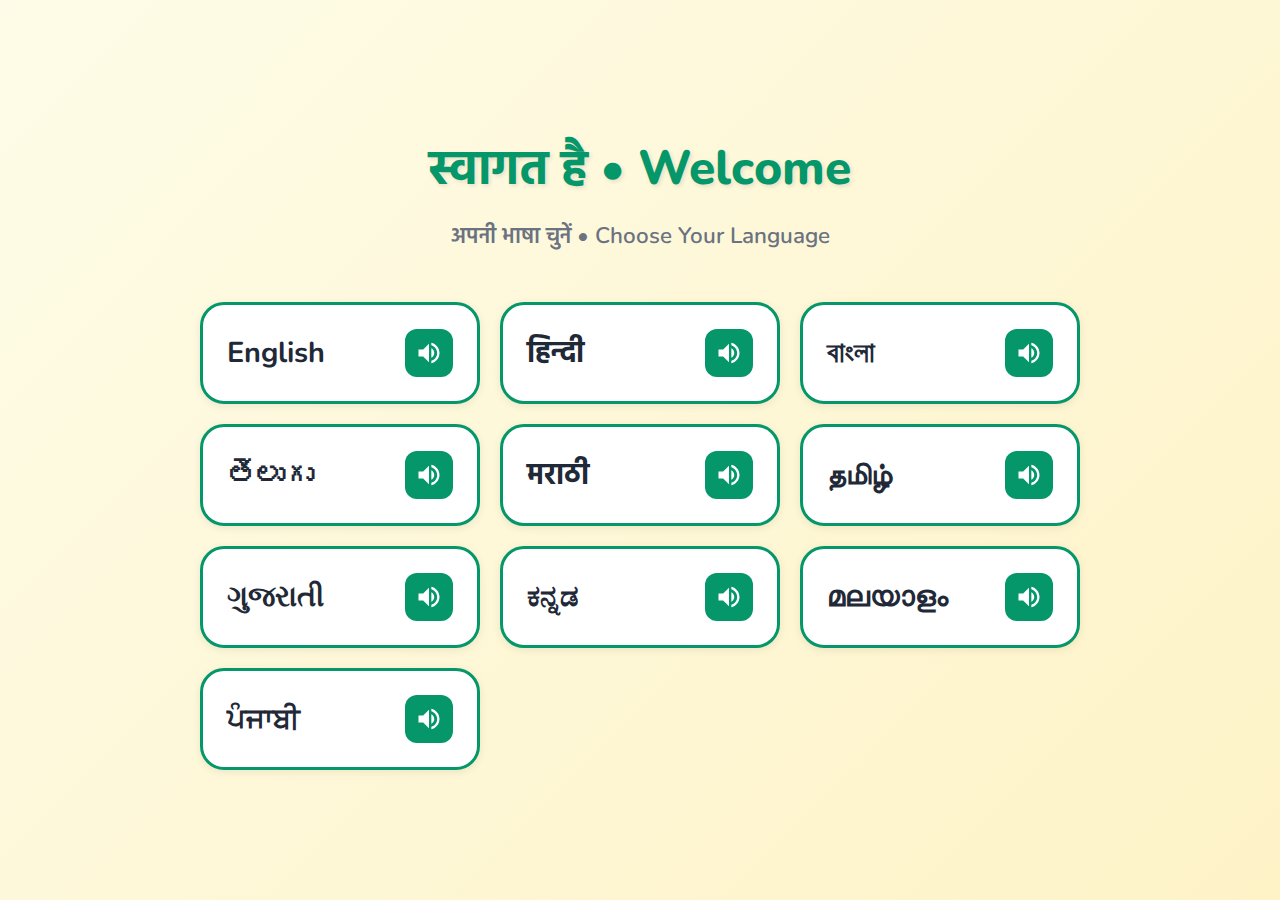
<file: index.html>
<!DOCTYPE html>
<html lang="en">
<head>
    <meta charset="UTF-8">
    <meta name="viewport" content="width=device-width, initial-scale=1.0">
    <title>Smart Government Assistant - सरकारी सहायक</title>
    <link rel="stylesheet" href="style.css">
    <link rel="preconnect" href="https://fonts.googleapis.com">
    <link rel="preconnect" href="https://fonts.gstatic.com" crossorigin>
    <link href="https://fonts.googleapis.com/css2?family=Nunito:wght@400;600;700;800&family=Hind:wght@400;600;700&display=swap" rel="stylesheet">
</head>
<body>
    <!-- Language Selection Screen -->
    <div style="min-height: 100vh; display: flex; align-items: center; justify-content: center; padding: 40px 20px;">
        <div class="container">
            <div class="welcome-header">
                <h1 class="main-title">स्वागत है • Welcome</h1>
                <p class="subtitle">अपनी भाषा चुनें • Choose Your Language</p>
            </div>
            <div class="language-grid" id="languageGrid">
                <!-- Language buttons will be generated here -->
            </div>
        </div>
    </div>

    <script src="data.js"></script>
    <script src="main.js"></script>
</body>
</html>
</file>
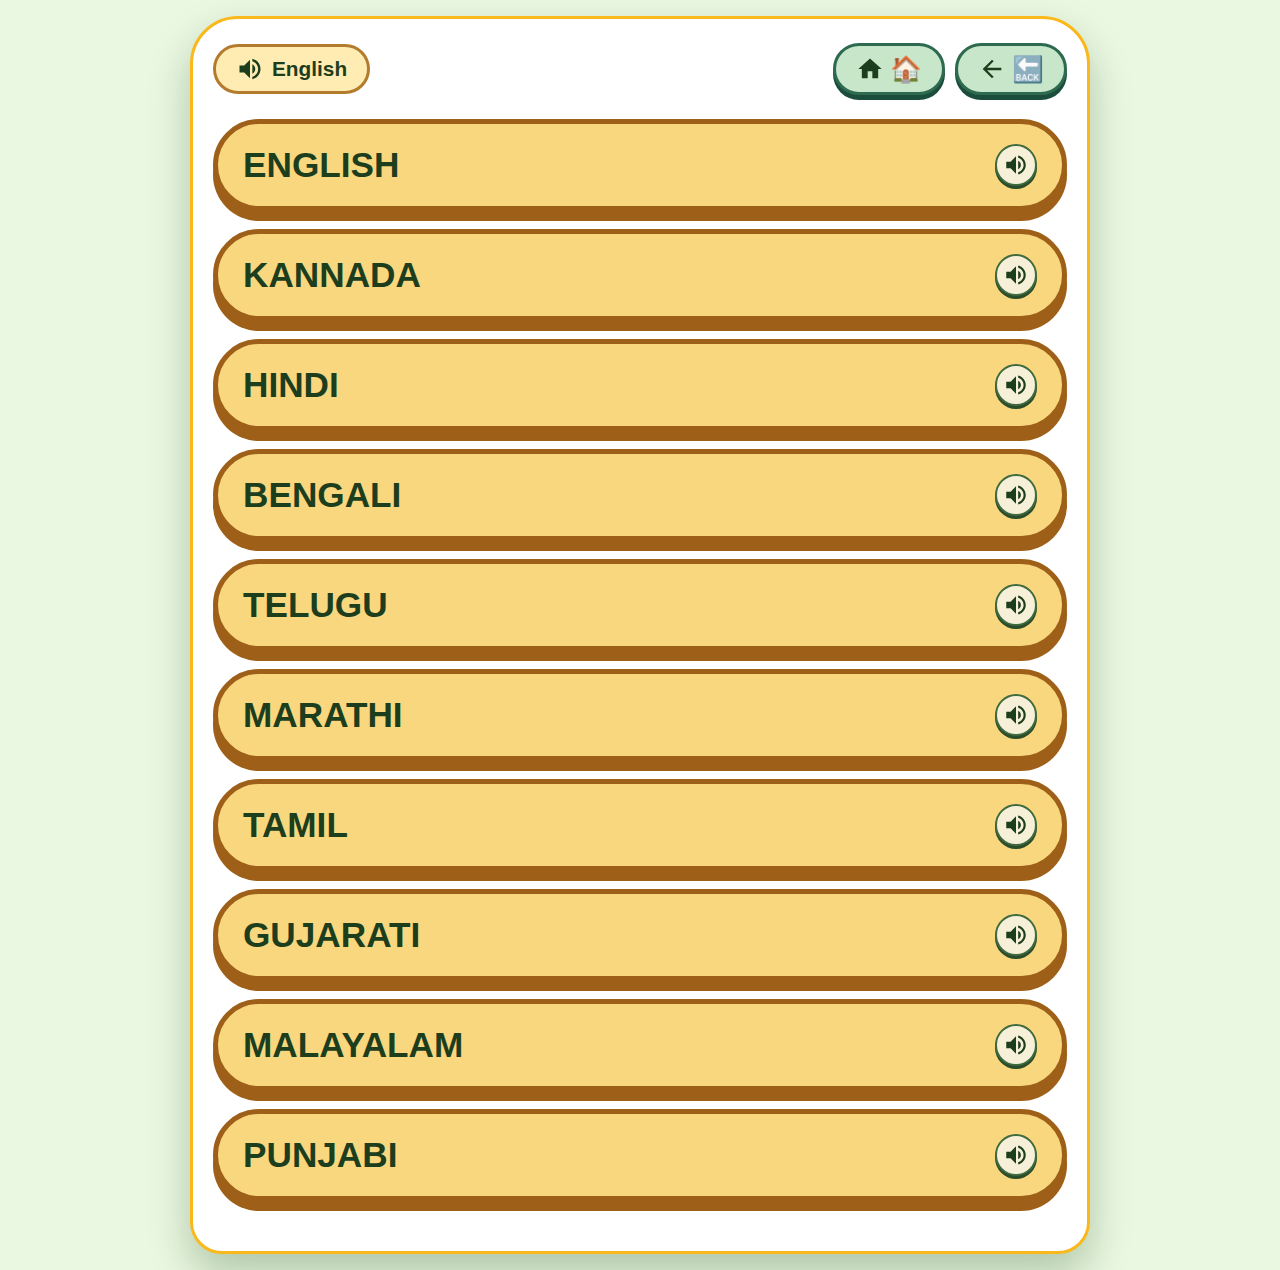
<file: Multilingual_D/index.html>
<!DOCTYPE html>
<html lang="en">
<head>
  <meta charset="UTF-8">
  <meta name="viewport" content="width=device-width, initial-scale=1.0, maximum-scale=2.0, user-scalable=yes">
  <title>🇮🇳 Multilingual Smart Government Assistant</title>

  <link rel="stylesheet" href="style.css">

</head>



<body>
<div class="app-container" id="appContainer">
  <div class="top-bar">
    <div class="lang-indicator" id="currentLangLabel">
      <img src="data:image/svg+xml,%3Csvg xmlns='http://www.w3.org/2000/svg' viewBox='0 0 24 24' fill='%231d3e1d'%3E%3Cpath d='M12 2C6.48 2 2 6.48 2 12s4.48 10 10 10 10-4.48 10-10S17.52 2 12 2zm-1 17.93c-3.95-.49-7-3.85-7-7.93 0-.62.08-1.21.21-1.79L9 15v1c0 1.1.9 2 2 2v1.93zm6.9-2.54c-.26-.81-1-1.39-1.9-1.39h-1v-3c0-.55-.45-1-1-1H8v-2h2c.55 0 1-.45 1-1V7h2c1.1 0 2-.9 2-2v-.41c2.93 1.19 5 4.06 5 7.41 0 2.08-.8 3.97-2.1 5.39z'/%3E%3C/svg%3E" class="icon-img" alt="lang"> English
    </div>
    <div class="nav-buttons">
      <button class="nav-btn" id="homeBtn"><img src="data:image/svg+xml,%3Csvg xmlns='http://www.w3.org/2000/svg' viewBox='0 0 24 24' fill='%231d3e1d'%3E%3Cpath d='M10 20v-6h4v6h5v-8h3L12 3 2 12h3v8z'/%3E%3C/svg%3E" class="icon-img" alt="home">🏠</button>
      <button class="nav-btn" id="backBtn"><img src="data:image/svg+xml,%3Csvg xmlns='http://www.w3.org/2000/svg' viewBox='0 0 24 24' fill='%231d3e1d'%3E%3Cpath d='M20 11H7.83l5.59-5.59L12 4l-8 8 8 8 1.41-1.41L7.83 13H20v-2z'/%3E%3C/svg%3E" class="icon-img" alt="back">🔙</button>
    </div>
  </div>
  <div id="pageContent"></div>
</div>



<script src="data.js"></script>
<script src="script.js"></script>



</body>
</html>
</file>
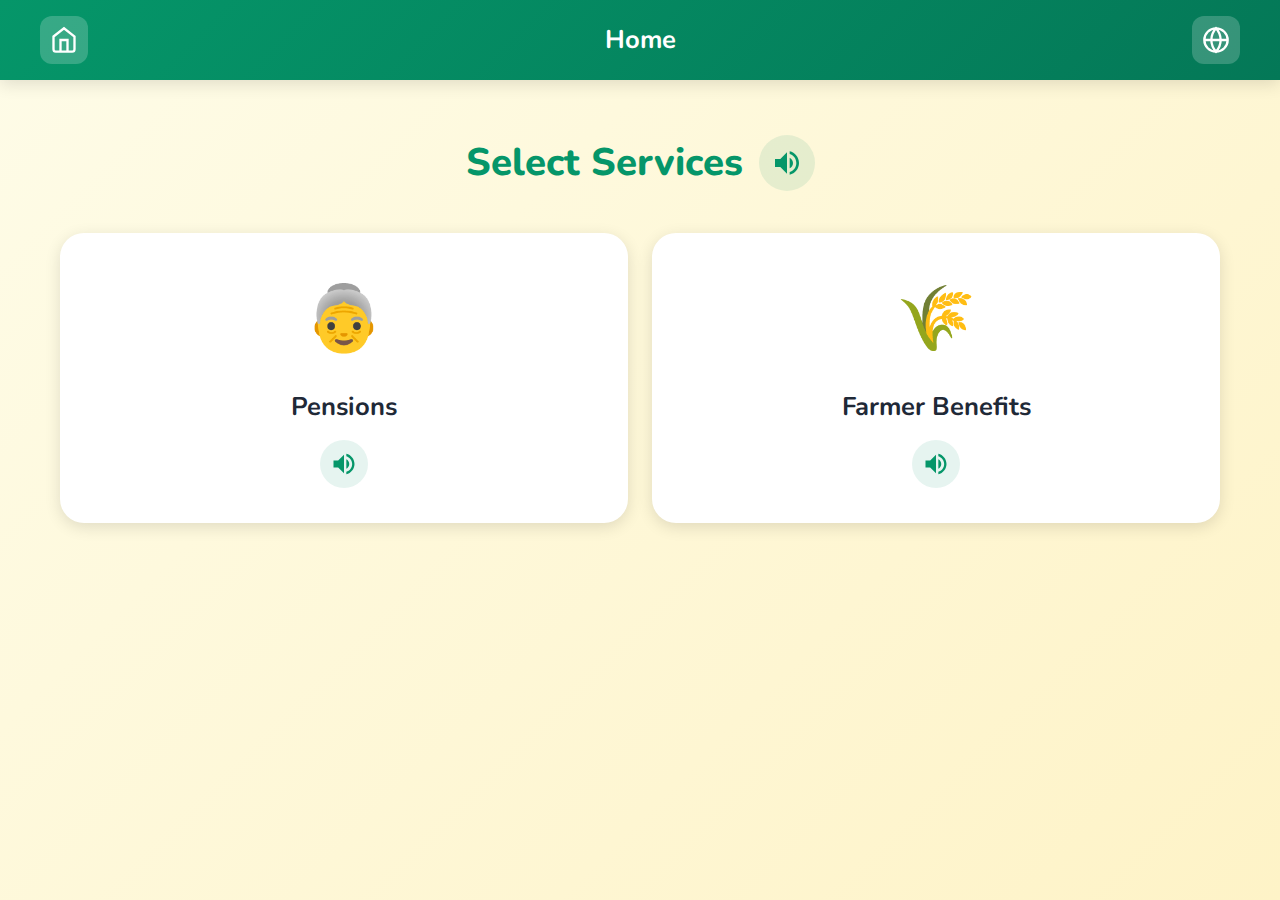
<file: detail.html>
<!DOCTYPE html>
<html lang="en">
<head>
    <meta charset="UTF-8">
    <meta name="viewport" content="width=device-width, initial-scale=1.0">
    <title>Scheme Details - Smart Government Assistant</title>
    <link rel="stylesheet" href="style.css">
    <link rel="preconnect" href="https://fonts.googleapis.com">
    <link rel="preconnect" href="https://fonts.gstatic.com" crossorigin>
    <link href="https://fonts.googleapis.com/css2?family=Nunito:wght@400;600;700;800&family=Hind:wght@400;600;700&display=swap" rel="stylesheet">
</head>
<body>
    <header class="app-header">
        <div class="header-content">
            <button class="icon-btn back-btn" id="backBtn" aria-label="Back">
                <img src="data:image/svg+xml,%3Csvg xmlns='http://www.w3.org/2000/svg' viewBox='0 0 24 24' fill='none' stroke='white' stroke-width='2'%3E%3Cpath d='M19 12H5M12 19l-7-7 7-7'/%3E%3C/svg%3E" alt="Back">
            </button>
            <h1 class="header-title" id="schemeTitle">Scheme</h1>
            <button class="icon-btn home-btn" id="homeBtn" aria-label="Home">
                <img src="data:image/svg+xml,%3Csvg xmlns='http://www.w3.org/2000/svg' viewBox='0 0 24 24' fill='none' stroke='white' stroke-width='2'%3E%3Cpath d='M3 9l9-7 9 7v11a2 2 0 0 1-2 2H5a2 2 0 0 1-2-2z'/%3E%3Cpolyline points='9 22 9 12 15 12 15 22'/%3E%3C/svg%3E" alt="Home">
            </button>
        </div>
    </header>

    <div class="container">
        <div class="scheme-detail-card">
            <div class="scheme-header">
                <h2 id="detailSchemeName">Scheme Name</h2>
                <button class="speaker-btn" id="schemeNameSpeaker">
                    <img src="data:image/svg+xml,%3Csvg xmlns='http://www.w3.org/2000/svg' viewBox='0 0 24 24' fill='%23059669'%3E%3Cpath d='M3 9v6h4l5 5V4L7 9H3zm13.5 3c0-1.77-1.02-3.29-2.5-4.03v8.05c1.48-.73 2.5-2.25 2.5-4.02zM14 3.23v2.06c2.89.86 5 3.54 5 6.71s-2.11 5.85-5 6.71v2.06c4.01-.91 7-4.49 7-8.77s-2.99-7.86-7-8.77z'/%3E%3C/svg%3E" alt="Speak">
                </button>
            </div>
            
            <div class="steps-section">
                <div class="section-header">
                    <h3 id="stepsTitle">आवेदन के चरण</h3>
                    <button class="speaker-btn" id="stepsTitleSpeaker">
                        <img src="data:image/svg+xml,%3Csvg xmlns='http://www.w3.org/2000/svg' viewBox='0 0 24 24' fill='%23059669'%3E%3Cpath d='M3 9v6h4l5 5V4L7 9H3zm13.5 3c0-1.77-1.02-3.29-2.5-4.03v8.05c1.48-.73 2.5-2.25 2.5-4.02zM14 3.23v2.06c2.89.86 5 3.54 5 6.71s-2.11 5.85-5 6.71v2.06c4.01-.91 7-4.49 7-8.77s-2.99-7.86-7-8.77z'/%3E%3C/svg%3E" alt="Speak">
                    </button>
                </div>
                <ol id="stepsList" class="steps-list">
                    <!-- Steps will be generated here -->
                </ol>
            </div>

            <button class="apply-btn" id="applyNowBtn">
                <span id="applyBtnText">अभी आवेदन करें</span>
                <img src="data:image/svg+xml,%3Csvg xmlns='http://www.w3.org/2000/svg' viewBox='0 0 24 24' fill='none' stroke='white' stroke-width='2.5'%3E%3Cpath d='M5 12h14M12 5l7 7-7 7'/%3E%3C/svg%3E" alt="Apply">
            </button>
        </div>
    </div>

    <script src="data.js"></script>
    <script src="detail.js"></script>
</body>
</html>
</file>
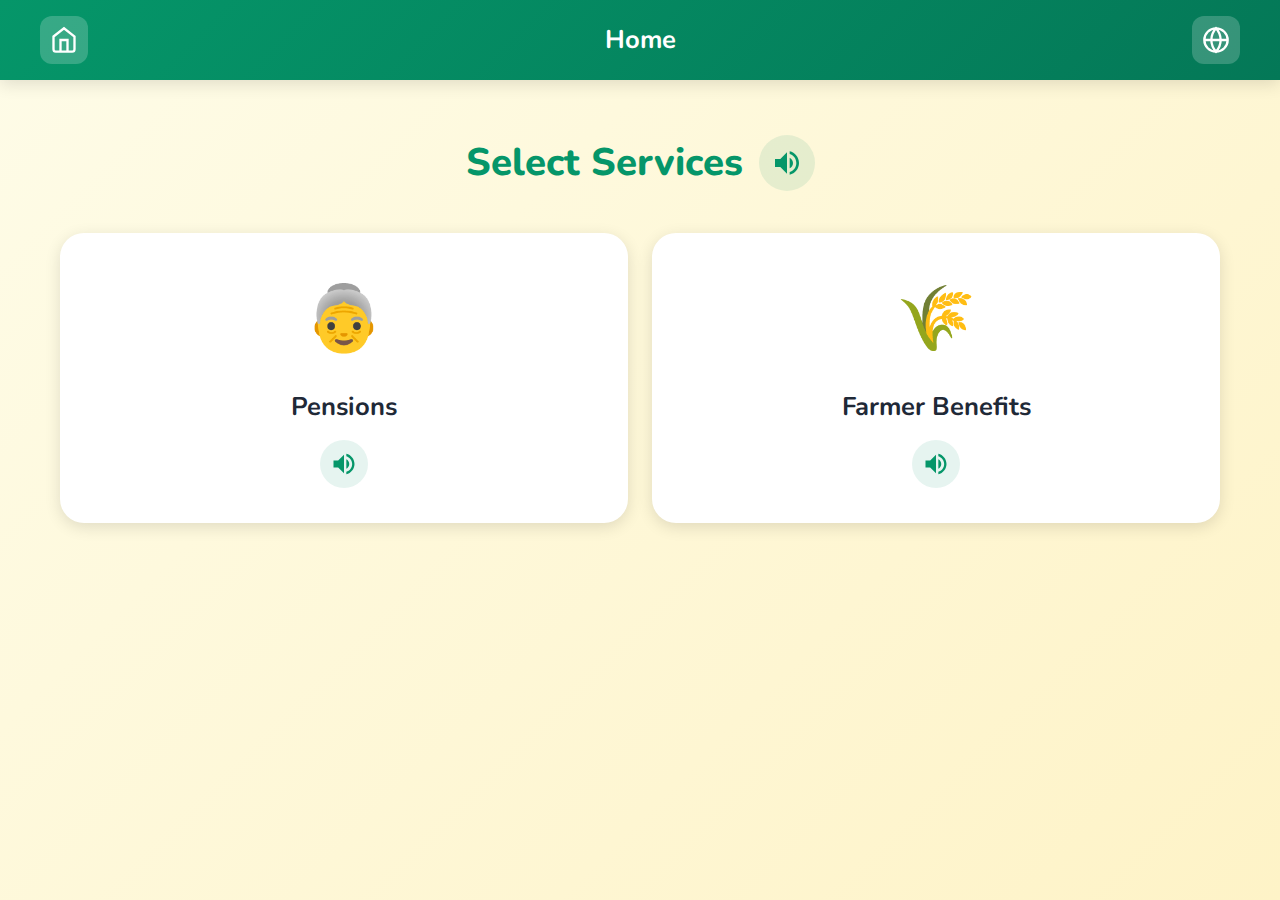
<file: form.html>
<!DOCTYPE html>
<html lang="en">
<head>
    <meta charset="UTF-8">
    <meta name="viewport" content="width=device-width, initial-scale=1.0">
    <title>Application Form - Smart Government Assistant</title>
    <link rel="stylesheet" href="style.css">
    <link rel="preconnect" href="https://fonts.googleapis.com">
    <link rel="preconnect" href="https://fonts.gstatic.com" crossorigin>
    <link href="https://fonts.googleapis.com/css2?family=Nunito:wght@400;600;700;800&family=Hind:wght@400;600;700&display=swap" rel="stylesheet">
</head>
<body>
    <header class="app-header">
        <div class="header-content">
            <button class="icon-btn back-btn" id="backBtn" aria-label="Back">
                <img src="data:image/svg+xml,%3Csvg xmlns='http://www.w3.org/2000/svg' viewBox='0 0 24 24' fill='none' stroke='white' stroke-width='2'%3E%3Cpath d='M19 12H5M12 19l-7-7 7-7'/%3E%3C/svg%3E" alt="Back">
            </button>
            <h1 class="header-title" id="formTitle">Application Form</h1>
            <button class="icon-btn home-btn" id="homeBtn" aria-label="Home">
                <img src="data:image/svg+xml,%3Csvg xmlns='http://www.w3.org/2000/svg' viewBox='0 0 24 24' fill='none' stroke='white' stroke-width='2'%3E%3Cpath d='M3 9l9-7 9 7v11a2 2 0 0 1-2 2H5a2 2 0 0 1-2-2z'/%3E%3Cpolyline points='9 22 9 12 15 12 15 22'/%3E%3C/svg%3E" alt="Home">
            </button>
        </div>
    </header>

    <div class="container">
        <form id="applicationForm" class="application-form">
            <div id="formFieldsContainer">
                <!-- Form fields will be generated here -->
            </div>
            <button type="submit" class="submit-btn" id="submitBtn">
                <span id="submitBtnText">आवेदन जमा करें</span>
                <img src="data:image/svg+xml,%3Csvg xmlns='http://www.w3.org/2000/svg' viewBox='0 0 24 24' fill='none' stroke='white' stroke-width='2.5'%3E%3Cpath d='M22 2L11 13M22 2l-7 20-4-9-9-4 20-7z'/%3E%3C/svg%3E" alt="Submit">
            </button>
        </form>
    </div>

    <script src="data.js"></script>
    <script src="form.js"></script>
</body>
</html>
</file>
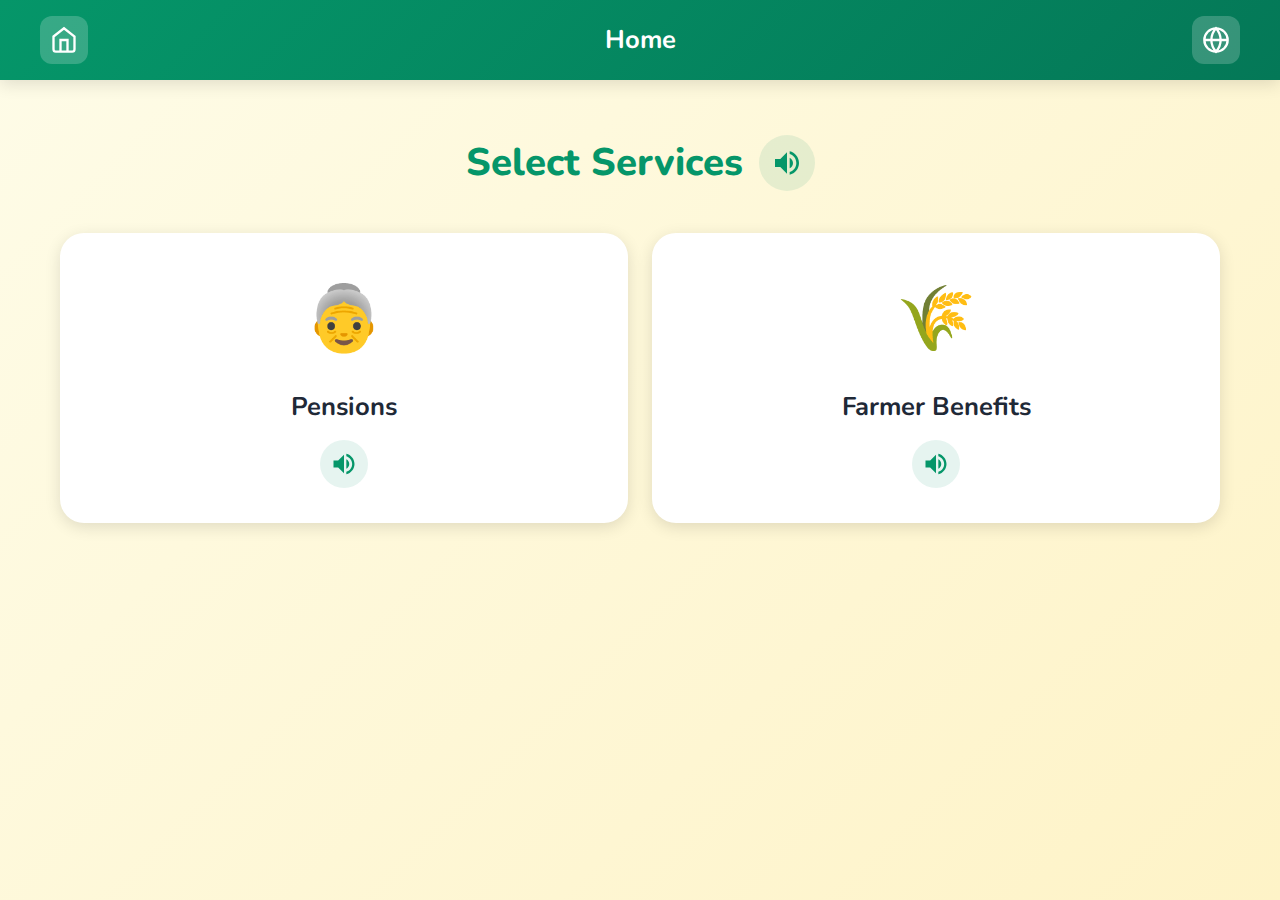
<file: home.html>
<!DOCTYPE html>
<html lang="en">
<head>
    <meta charset="UTF-8">
    <meta name="viewport" content="width=device-width, initial-scale=1.0">
    <title>Home - Smart Government Assistant</title>
    <link rel="stylesheet" href="style.css">
    <link rel="preconnect" href="https://fonts.googleapis.com">
    <link rel="preconnect" href="https://fonts.gstatic.com" crossorigin>
    <link href="https://fonts.googleapis.com/css2?family=Nunito:wght@400;600;700;800&family=Hind:wght@400;600;700&display=swap" rel="stylesheet">
</head>
<body>
    <header class="app-header">
        <div class="header-content">
            <button class="icon-btn home-btn" id="homeBtn" aria-label="Home">
                <img src="data:image/svg+xml,%3Csvg xmlns='http://www.w3.org/2000/svg' viewBox='0 0 24 24' fill='none' stroke='white' stroke-width='2'%3E%3Cpath d='M3 9l9-7 9 7v11a2 2 0 0 1-2 2H5a2 2 0 0 1-2-2z'/%3E%3Cpolyline points='9 22 9 12 15 12 15 22'/%3E%3C/svg%3E" alt="Home">
            </button>
            <h1 class="header-title" id="headerTitle">Smart Government Assistant</h1>
            <button class="icon-btn lang-btn" id="changeLangBtn" aria-label="Change Language">
                <img src="data:image/svg+xml,%3Csvg xmlns='http://www.w3.org/2000/svg' viewBox='0 0 24 24' fill='none' stroke='white' stroke-width='2'%3E%3Ccircle cx='12' cy='12' r='10'/%3E%3Cpath d='M2 12h20M12 2a15.3 15.3 0 0 1 4 10 15.3 15.3 0 0 1-4 10 15.3 15.3 0 0 1-4-10 15.3 15.3 0 0 1 4-10z'/%3E%3C/svg%3E" alt="Language">
            </button>
        </div>
    </header>

    <div class="container">
        <div class="page-header">
            <h2 class="page-title" id="homeTitle">सेवाएं चुनें</h2>
            <button class="speaker-btn" id="homeTitleSpeaker">
                <img src="data:image/svg+xml,%3Csvg xmlns='http://www.w3.org/2000/svg' viewBox='0 0 24 24' fill='%23059669'%3E%3Cpath d='M3 9v6h4l5 5V4L7 9H3zm13.5 3c0-1.77-1.02-3.29-2.5-4.03v8.05c1.48-.73 2.5-2.25 2.5-4.02zM14 3.23v2.06c2.89.86 5 3.54 5 6.71s-2.11 5.85-5 6.71v2.06c4.01-.91 7-4.49 7-8.77s-2.99-7.86-7-8.77z'/%3E%3C/svg%3E" alt="Speak">
            </button>
        </div>
        <div class="category-grid" id="categoryGrid">
            <!-- Category buttons will be generated here -->
        </div>
    </div>

    <script src="data.js"></script>
    <script src="home.js"></script>
</body>
</html>
</file>
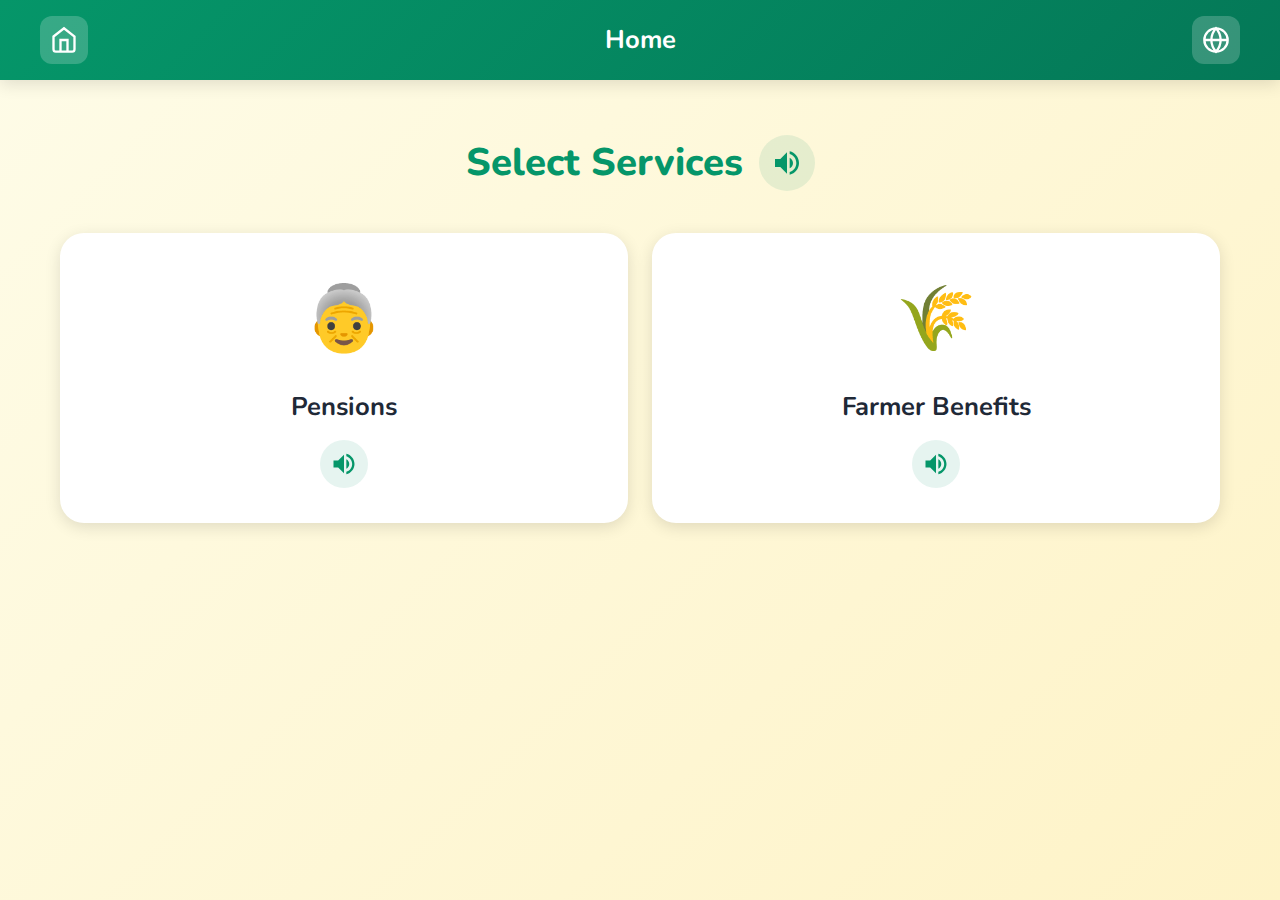
<file: subschemes.html>
<!DOCTYPE html>
<html lang="en">
<head>
    <meta charset="UTF-8">
    <meta name="viewport" content="width=device-width, initial-scale=1.0">
    <title>Sub-Schemes - Smart Government Assistant</title>
    <link rel="stylesheet" href="style.css">
    <link rel="preconnect" href="https://fonts.googleapis.com">
    <link rel="preconnect" href="https://fonts.gstatic.com" crossorigin>
    <link href="https://fonts.googleapis.com/css2?family=Nunito:wght@400;600;700;800&family=Hind:wght@400;600;700&display=swap" rel="stylesheet">
</head>
<body>
    <header class="app-header">
        <div class="header-content">
            <button class="icon-btn back-btn" id="backBtn" aria-label="Back">
                <img src="data:image/svg+xml,%3Csvg xmlns='http://www.w3.org/2000/svg' viewBox='0 0 24 24' fill='none' stroke='white' stroke-width='2'%3E%3Cpath d='M19 12H5M12 19l-7-7 7-7'/%3E%3C/svg%3E" alt="Back">
            </button>
            <h1 class="header-title" id="categoryTitle">Category</h1>
            <button class="icon-btn home-btn" id="homeBtn" aria-label="Home">
                <img src="data:image/svg+xml,%3Csvg xmlns='http://www.w3.org/2000/svg' viewBox='0 0 24 24' fill='none' stroke='white' stroke-width='2'%3E%3Cpath d='M3 9l9-7 9 7v11a2 2 0 0 1-2 2H5a2 2 0 0 1-2-2z'/%3E%3Cpolyline points='9 22 9 12 15 12 15 22'/%3E%3C/svg%3E" alt="Home">
            </button>
        </div>
    </header>

    <div class="container">
        <div id="subSchemesList" class="schemes-list">
            <!-- Sub-schemes will be generated here -->
        </div>
    </div>

    <script src="data.js"></script>
    <script src="subschemes.js"></script>
</body>
</html>
</file>
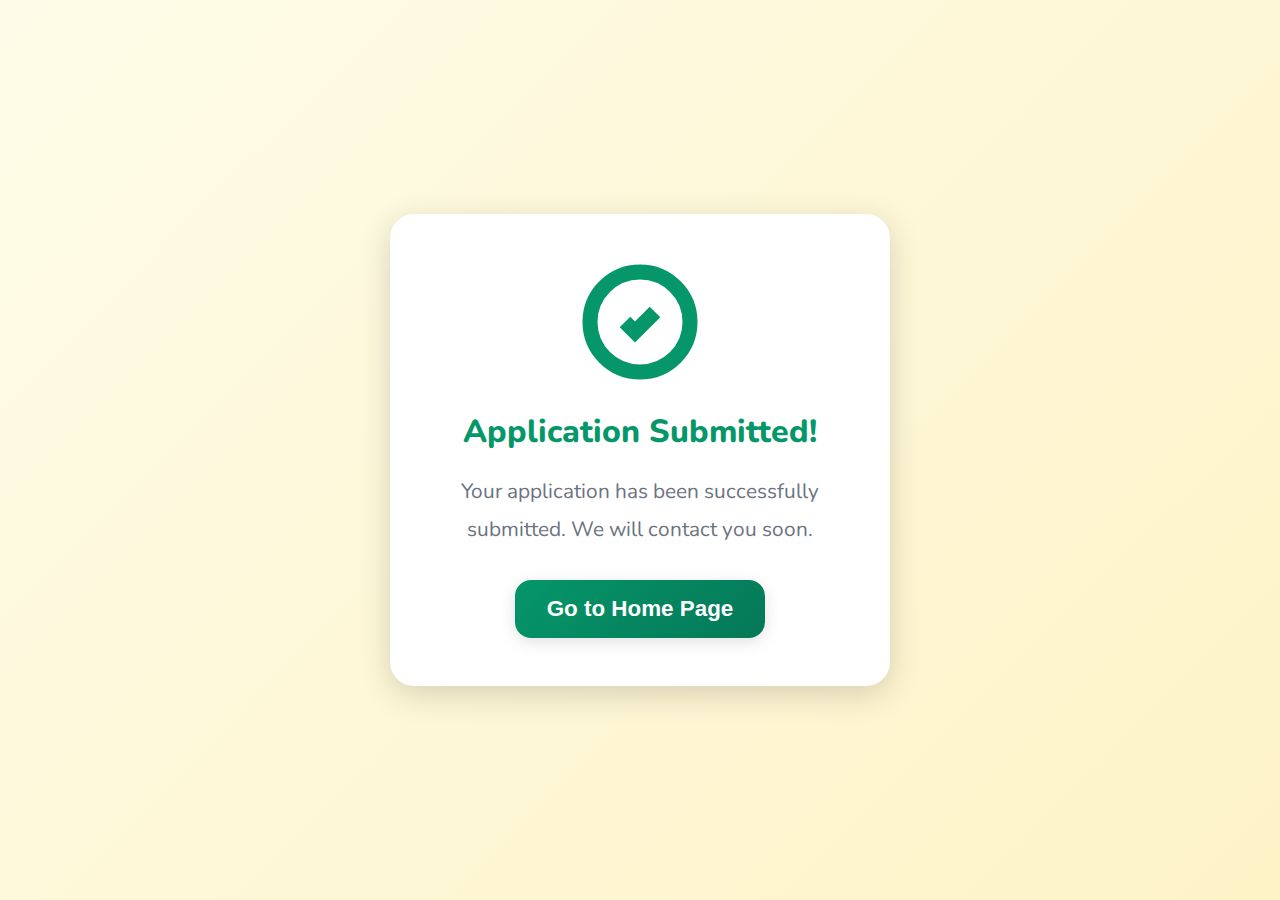
<file: success.html>
<!DOCTYPE html>
<html lang="en">
<head>
    <meta charset="UTF-8">
    <meta name="viewport" content="width=device-width, initial-scale=1.0">
    <title>Success - Smart Government Assistant</title>
    <link rel="stylesheet" href="style.css">
    <link rel="preconnect" href="https://fonts.googleapis.com">
    <link rel="preconnect" href="https://fonts.gstatic.com" crossorigin>
    <link href="https://fonts.googleapis.com/css2?family=Nunito:wght@400;600;700;800&family=Hind:wght@400;600;700&display=swap" rel="stylesheet">
</head>
<body>
    <div class="container" style="min-height: 100vh; display: flex; align-items: center; justify-content: center;">
        <div class="success-card">
            <div class="success-icon">
                <img src="data:image/svg+xml,%3Csvg xmlns='http://www.w3.org/2000/svg' viewBox='0 0 24 24' fill='none' stroke='%23059669' stroke-width='3'%3E%3Ccircle cx='12' cy='12' r='10'/%3E%3Cpath d='M9 12l2 2 4-4'/%3E%3C/svg%3E" alt="Success">
            </div>
            <h2 id="successTitle">आवेदन जमा हो गया!</h2>
            <p id="successMessage">आपका आवेदन सफलतापूर्वक जमा हो गया है। हम जल्द ही आपसे संपर्क करेंगे।</p>
            <button class="primary-btn" id="backToHomeBtn">
                <span id="backHomeBtnText">मुख्य पृष्ठ पर जाएं</span>
            </button>
        </div>
    </div>

    <script src="data.js"></script>
    <script src="success.js"></script>
</body>
</html>
</file>
<file: style.css>
/* ========================================
   CSS Variables & Root Configuration
   ======================================== */
:root {
    /* Warm, trustworthy color palette */
    --primary-green: #059669;
    --primary-green-dark: #047857;
    --primary-green-light: #10b981;
    
    --accent-ochre: #d97706;
    --accent-ochre-dark: #b45309;
    
    --warm-bg: #fefce8;
    --card-bg: #ffffff;
    --text-primary: #1f2937;
    --text-secondary: #6b7280;
    
    --border-radius: 16px;
    --border-radius-lg: 24px;
    --shadow-sm: 0 2px 8px rgba(0, 0, 0, 0.08);
    --shadow-md: 0 4px 16px rgba(0, 0, 0, 0.12);
    --shadow-lg: 0 8px 32px rgba(0, 0, 0, 0.16);
    
    --transition: all 0.3s cubic-bezier(0.4, 0, 0.2, 1);
}

/* ========================================
   Global Reset & Base Styles
   ======================================== */
* {
    margin: 0;
    padding: 0;
    box-sizing: border-box;
}

body {
    font-family: 'Nunito', 'Hind', -apple-system, BlinkMacSystemFont, sans-serif;
    background: linear-gradient(135deg, #fefce8 0%, #fef3c7 100%);
    color: var(--text-primary);
    min-height: 100vh;
    line-height: 1.6;
    -webkit-font-smoothing: antialiased;
    -moz-osx-font-smoothing: grayscale;
}

/* ========================================
   Screen Management
   ======================================== */
.screen {
    display: none;
    min-height: 100vh;
    animation: fadeIn 0.4s ease-out;
}

.screen.active {
    display: block;
}

@keyframes fadeIn {
    from {
        opacity: 0;
        transform: translateY(10px);
    }
    to {
        opacity: 1;
        transform: translateY(0);
    }
}

/* ========================================
   Container & Layout
   ======================================== */
.container {
    max-width: 1200px;
    margin: 0 auto;
    padding: 20px;
}

/* ========================================
   Language Selection Screen
   ======================================== */
#languageScreen {
    display: flex;
    align-items: center;
    justify-content: center;
    padding: 40px 20px;
}

.welcome-header {
    text-align: center;
    margin-bottom: 48px;
    animation: slideDown 0.6s ease-out;
}

@keyframes slideDown {
    from {
        opacity: 0;
        transform: translateY(-20px);
    }
    to {
        opacity: 1;
        transform: translateY(0);
    }
}

.main-title {
    font-size: clamp(2rem, 5vw, 3rem);
    font-weight: 800;
    color: var(--primary-green);
    margin-bottom: 12px;
    text-shadow: 2px 2px 4px rgba(0, 0, 0, 0.1);
}

.subtitle {
    font-size: clamp(1.1rem, 3vw, 1.4rem);
    color: var(--text-secondary);
    font-weight: 600;
}

.language-grid {
    display: grid;
    grid-template-columns: repeat(auto-fit, minmax(280px, 1fr));
    gap: 20px;
    max-width: 900px;
    margin: 0 auto;
}

.language-btn {
    background: var(--card-bg);
    border: 3px solid var(--primary-green);
    border-radius: var(--border-radius-lg);
    padding: 24px;
    display: flex;
    align-items: center;
    justify-content: space-between;
    gap: 16px;
    cursor: pointer;
    transition: var(--transition);
    box-shadow: var(--shadow-sm);
    position: relative;
    overflow: hidden;
}

.language-btn::before {
    content: '';
    position: absolute;
    top: 0;
    left: -100%;
    width: 100%;
    height: 100%;
    background: linear-gradient(90deg, transparent, rgba(5, 150, 105, 0.1), transparent);
    transition: left 0.5s;
}

.language-btn:hover::before {
    left: 100%;
}

.language-btn:hover {
    transform: translateY(-4px);
    box-shadow: var(--shadow-lg);
    border-color: var(--primary-green-dark);
}

.language-btn:active {
    transform: translateY(-2px);
}

.language-text {
    flex: 1;
    text-align: left;
}

.language-name {
    font-size: 1.8rem;
    font-weight: 700;
    color: var(--text-primary);
    display: block;
}

.speaker-icon {
    width: 48px;
    height: 48px;
    padding: 10px;
    background: var(--primary-green);
    border-radius: 12px;
    cursor: pointer;
    transition: var(--transition);
    flex-shrink: 0;
}

.speaker-icon:hover {
    background: var(--primary-green-dark);
    transform: scale(1.1);
}

.speaker-icon img {
    width: 100%;
    height: 100%;
    filter: brightness(0) invert(1);
}

/* ========================================
   App Header
   ======================================== */
.app-header {
    background: linear-gradient(135deg, var(--primary-green) 0%, var(--primary-green-dark) 100%);
    padding: 16px 20px;
    box-shadow: var(--shadow-md);
    position: sticky;
    top: 0;
    z-index: 100;
}

.header-content {
    max-width: 1200px;
    margin: 0 auto;
    display: flex;
    align-items: center;
    justify-content: space-between;
    gap: 16px;
}

.header-title {
    font-size: clamp(1.2rem, 4vw, 1.6rem);
    font-weight: 700;
    color: white;
    flex: 1;
    text-align: center;
}

.icon-btn {
    width: 48px;
    height: 48px;
    border: none;
    background: rgba(255, 255, 255, 0.2);
    border-radius: 12px;
    cursor: pointer;
    transition: var(--transition);
    padding: 10px;
    display: flex;
    align-items: center;
    justify-content: center;
}

.icon-btn:hover {
    background: rgba(255, 255, 255, 0.3);
    transform: scale(1.05);
}

.icon-btn:active {
    transform: scale(0.95);
}

.icon-btn img {
    width: 100%;
    height: 100%;
}

/* ========================================
   Page Header
   ======================================== */
.page-header {
    text-align: center;
    margin: 32px 0 40px;
    display: flex;
    align-items: center;
    justify-content: center;
    gap: 16px;
}

.page-title {
    font-size: clamp(1.8rem, 5vw, 2.4rem);
    font-weight: 800;
    color: var(--primary-green);
}

.speaker-btn {
    width: 56px;
    height: 56px;
    border: none;
    background: rgba(5, 150, 105, 0.1);
    border-radius: 50%;
    cursor: pointer;
    transition: var(--transition);
    padding: 12px;
    display: flex;
    align-items: center;
    justify-content: center;
}

.speaker-btn:hover {
    background: rgba(5, 150, 105, 0.2);
    transform: scale(1.1) rotate(5deg);
}

.speaker-btn:active {
    transform: scale(0.95);
}

.speaker-btn img {
    width: 100%;
    height: 100%;
}

/* ========================================
   Category Grid
   ======================================== */
.category-grid {
    display: grid;
    grid-template-columns: repeat(auto-fit, minmax(260px, 1fr));
    gap: 24px;
    margin-bottom: 40px;
}

.category-card {
    background: var(--card-bg);
    border-radius: var(--border-radius-lg);
    padding: 32px 24px;
    text-align: center;
    cursor: pointer;
    transition: var(--transition);
    box-shadow: var(--shadow-md);
    border: 3px solid transparent;
    position: relative;
    overflow: hidden;
}

.category-card::before {
    content: '';
    position: absolute;
    top: -50%;
    left: -50%;
    width: 200%;
    height: 200%;
    background: radial-gradient(circle, rgba(5, 150, 105, 0.05) 0%, transparent 70%);
    transform: scale(0);
    transition: transform 0.5s;
}

.category-card:hover::before {
    transform: scale(1);
}

.category-card:hover {
    transform: translateY(-8px);
    box-shadow: var(--shadow-lg);
    border-color: var(--primary-green);
}

.category-card:active {
    transform: translateY(-4px);
}

.category-icon {
    font-size: 4rem;
    margin-bottom: 16px;
    display: block;
    animation: float 3s ease-in-out infinite;
}

@keyframes float {
    0%, 100% {
        transform: translateY(0);
    }
    50% {
        transform: translateY(-10px);
    }
}

.category-card:nth-child(1) .category-icon { animation-delay: 0s; }
.category-card:nth-child(2) .category-icon { animation-delay: 0.2s; }
.category-card:nth-child(3) .category-icon { animation-delay: 0.4s; }
.category-card:nth-child(4) .category-icon { animation-delay: 0.6s; }
.category-card:nth-child(5) .category-icon { animation-delay: 0.8s; }
.category-card:nth-child(6) .category-icon { animation-delay: 1s; }

.category-name {
    font-size: 1.6rem;
    font-weight: 700;
    color: var(--text-primary);
    margin-bottom: 12px;
}

.category-speaker {
    width: 48px;
    height: 48px;
    border: none;
    background: rgba(5, 150, 105, 0.1);
    border-radius: 50%;
    cursor: pointer;
    transition: var(--transition);
    padding: 10px;
    margin: 0 auto;
}

.category-speaker:hover {
    background: rgba(5, 150, 105, 0.2);
    transform: scale(1.15);
}

.category-speaker img {
    width: 100%;
    height: 100%;
}

/* ========================================
   Schemes List
   ======================================== */
.schemes-list {
    display: grid;
    gap: 20px;
    margin-bottom: 40px;
}

.scheme-card {
    background: var(--card-bg);
    border-radius: var(--border-radius);
    padding: 28px;
    cursor: pointer;
    transition: var(--transition);
    box-shadow: var(--shadow-sm);
    border-left: 6px solid var(--primary-green);
    display: flex;
    align-items: center;
    justify-content: space-between;
    gap: 20px;
}

.scheme-card:hover {
    transform: translateX(8px);
    box-shadow: var(--shadow-md);
    border-left-width: 8px;
}

.scheme-card:active {
    transform: translateX(4px);
}

.scheme-info {
    flex: 1;
}

.scheme-name {
    font-size: 1.8rem;
    font-weight: 700;
    color: var(--text-primary);
    margin-bottom: 8px;
}

.scheme-meta {
    font-size: 1.1rem;
    color: var(--text-secondary);
    display: flex;
    align-items: center;
    gap: 12px;
}

.scheme-arrow {
    width: 48px;
    height: 48px;
    background: var(--primary-green);
    border-radius: 12px;
    display: flex;
    align-items: center;
    justify-content: center;
    transition: var(--transition);
}

.scheme-card:hover .scheme-arrow {
    transform: translateX(4px);
}

.scheme-arrow img {
    width: 24px;
    height: 24px;
    filter: brightness(0) invert(1);
}

/* ========================================
   Scheme Detail
   ======================================== */
.scheme-detail-card {
    background: var(--card-bg);
    border-radius: var(--border-radius-lg);
    padding: 32px;
    box-shadow: var(--shadow-md);
    margin-bottom: 40px;
}

.scheme-header {
    display: flex;
    align-items: center;
    justify-content: space-between;
    gap: 16px;
    margin-bottom: 32px;
    padding-bottom: 24px;
    border-bottom: 2px solid rgba(5, 150, 105, 0.1);
}

.scheme-header h2 {
    font-size: clamp(1.6rem, 4vw, 2.2rem);
    font-weight: 800;
    color: var(--primary-green);
    flex: 1;
}

.steps-section {
    margin-bottom: 32px;
}

.section-header {
    display: flex;
    align-items: center;
    gap: 12px;
    margin-bottom: 20px;
}

.section-header h3 {
    font-size: 1.6rem;
    font-weight: 700;
    color: var(--text-primary);
}

.steps-list {
    list-style: none;
    counter-reset: step-counter;
}

.steps-list li {
    counter-increment: step-counter;
    position: relative;
    padding-left: 60px;
    margin-bottom: 20px;
    font-size: 1.3rem;
    line-height: 1.8;
    color: var(--text-primary);
}

.steps-list li::before {
    content: counter(step-counter);
    position: absolute;
    left: 0;
    top: 0;
    width: 40px;
    height: 40px;
    background: var(--primary-green);
    color: white;
    border-radius: 50%;
    display: flex;
    align-items: center;
    justify-content: center;
    font-weight: 700;
    font-size: 1.2rem;
}

.apply-btn {
    width: 100%;
    padding: 20px 32px;
    background: linear-gradient(135deg, var(--accent-ochre) 0%, var(--accent-ochre-dark) 100%);
    color: white;
    border: none;
    border-radius: var(--border-radius);
    font-size: 1.6rem;
    font-weight: 700;
    cursor: pointer;
    transition: var(--transition);
    box-shadow: var(--shadow-md);
    display: flex;
    align-items: center;
    justify-content: center;
    gap: 12px;
}

.apply-btn:hover {
    transform: translateY(-4px);
    box-shadow: var(--shadow-lg);
}

.apply-btn:active {
    transform: translateY(-2px);
}

.apply-btn img {
    width: 24px;
    height: 24px;
}

/* ========================================
   Application Form
   ======================================== */
.application-form {
    background: var(--card-bg);
    border-radius: var(--border-radius-lg);
    padding: 32px;
    box-shadow: var(--shadow-md);
    margin-bottom: 40px;
}

.form-group {
    margin-bottom: 28px;
}

.form-label {
    display: flex;
    align-items: center;
    gap: 12px;
    margin-bottom: 12px;
    font-size: 1.4rem;
    font-weight: 600;
    color: var(--text-primary);
}

.label-speaker {
    width: 40px;
    height: 40px;
    border: none;
    background: rgba(5, 150, 105, 0.1);
    border-radius: 50%;
    cursor: pointer;
    transition: var(--transition);
    padding: 8px;
}

.label-speaker:hover {
    background: rgba(5, 150, 105, 0.2);
    transform: scale(1.1);
}

.label-speaker img {
    width: 100%;
    height: 100%;
}

.input-wrapper {
    position: relative;
}

.form-input {
    width: 100%;
    padding: 16px 60px 16px 20px;
    font-size: 1.3rem;
    border: 2px solid #e5e7eb;
    border-radius: var(--border-radius);
    transition: var(--transition);
    font-family: inherit;
    background: white;
}

.form-input:focus {
    outline: none;
    border-color: var(--primary-green);
    box-shadow: 0 0 0 3px rgba(5, 150, 105, 0.1);
}

.mic-btn {
    position: absolute;
    right: 8px;
    top: 50%;
    transform: translateY(-50%);
    width: 44px;
    height: 44px;
    border: none;
    background: var(--primary-green);
    border-radius: 10px;
    cursor: pointer;
    transition: var(--transition);
    padding: 10px;
}

.mic-btn:hover {
    background: var(--primary-green-dark);
    transform: translateY(-50%) scale(1.1);
}

.mic-btn.active {
    background: #dc2626;
    animation: pulse 1s infinite;
}

@keyframes pulse {
    0%, 100% {
        box-shadow: 0 0 0 0 rgba(220, 38, 38, 0.7);
    }
    50% {
        box-shadow: 0 0 0 8px rgba(220, 38, 38, 0);
    }
}

.mic-btn img {
    width: 100%;
    height: 100%;
    filter: brightness(0) invert(1);
}

.submit-btn {
    width: 100%;
    padding: 20px 32px;
    background: linear-gradient(135deg, var(--primary-green) 0%, var(--primary-green-dark) 100%);
    color: white;
    border: none;
    border-radius: var(--border-radius);
    font-size: 1.6rem;
    font-weight: 700;
    cursor: pointer;
    transition: var(--transition);
    box-shadow: var(--shadow-md);
    display: flex;
    align-items: center;
    justify-content: center;
    gap: 12px;
    margin-top: 32px;
}

.submit-btn:hover {
    transform: translateY(-4px);
    box-shadow: var(--shadow-lg);
}

.submit-btn:active {
    transform: translateY(-2px);
}

.submit-btn img {
    width: 24px;
    height: 24px;
}

/* ========================================
   Success Screen
   ======================================== */
#successScreen {
    display: flex;
    align-items: center;
    justify-content: center;
    padding: 40px 20px;
}

.success-card {
    background: var(--card-bg);
    border-radius: var(--border-radius-lg);
    padding: 48px 32px;
    text-align: center;
    box-shadow: var(--shadow-lg);
    max-width: 500px;
    margin: 0 auto;
    animation: scaleIn 0.5s ease-out;
}

@keyframes scaleIn {
    from {
        opacity: 0;
        transform: scale(0.9);
    }
    to {
        opacity: 1;
        transform: scale(1);
    }
}

.success-icon {
    width: 120px;
    height: 120px;
    margin: 0 auto 24px;
    animation: checkmark 0.6s ease-out;
}

@keyframes checkmark {
    0% {
        transform: scale(0) rotate(-45deg);
    }
    50% {
        transform: scale(1.2) rotate(10deg);
    }
    100% {
        transform: scale(1) rotate(0deg);
    }
}

.success-icon img {
    width: 100%;
    height: 100%;
}

.success-card h2 {
    font-size: 2rem;
    font-weight: 800;
    color: var(--primary-green);
    margin-bottom: 16px;
}

.success-card p {
    font-size: 1.3rem;
    color: var(--text-secondary);
    margin-bottom: 32px;
    line-height: 1.8;
}

.primary-btn {
    padding: 16px 32px;
    background: linear-gradient(135deg, var(--primary-green) 0%, var(--primary-green-dark) 100%);
    color: white;
    border: none;
    border-radius: var(--border-radius);
    font-size: 1.4rem;
    font-weight: 700;
    cursor: pointer;
    transition: var(--transition);
    box-shadow: var(--shadow-md);
}

.primary-btn:hover {
    transform: translateY(-2px);
    box-shadow: var(--shadow-lg);
}

.primary-btn:active {
    transform: translateY(0);
}

/* ========================================
   Responsive Design
   ======================================== */
@media (max-width: 768px) {
    .language-grid {
        grid-template-columns: 1fr;
    }
    
    .category-grid {
        grid-template-columns: 1fr;
    }
    
    .header-title {
        font-size: 1rem;
    }
    
    .scheme-card {
        flex-direction: column;
        text-align: center;
    }
    
    .scheme-arrow {
        transform: rotate(90deg);
    }
    
    .scheme-card:hover .scheme-arrow {
        transform: rotate(90deg) translateX(4px);
    }
}

@media (max-width: 480px) {
    .container {
        padding: 16px;
    }
    
    .application-form,
    .scheme-detail-card {
        padding: 24px;
    }
    
    .language-name {
        font-size: 1.5rem;
    }
    
    .category-name {
        font-size: 1.4rem;
    }
}

/* ========================================
   Print Styles
   ======================================== */
@media print {
    .app-header,
    .speaker-btn,
    .mic-btn,
    .apply-btn,
    .submit-btn {
        display: none;
    }
}
</file>
<file: Multilingual_D/style.css>
/* (styles unchanged - same as previous version) */
  * {
      box-sizing: border-box;
      margin: 0;
      padding: 0;
  }

  body {
      font-family: 'Segoe UI', Roboto, sans-serif;
      background: #eaf7e1;
      color: #1d3e1d;
      min-height: 100vh;
      padding: 16px;
      display: flex;
      flex-direction: column;
      align-items: center;
  }

  .app-container {
      max-width: 900px;
      width: 100%;
      background: white;
      border-radius: 48px 48px 32px 32px;
      box-shadow: 0 20px 40px rgba(0, 60, 0, 0.25);
      overflow: hidden;
      padding: 24px 20px 32px;
      border: 3px solid #f9b81b;
  }

  .top-bar {
      display: flex;
      justify-content: space-between;
      align-items: center;
      margin-bottom: 24px;
      flex-wrap: wrap;
      gap: 10px;
  }

  .lang-indicator {
      background: #ffecb3;
      padding: 8px 20px;
      border-radius: 60px;
      font-weight: bold;
      font-size: 1.3rem;
      border: 3px solid #b37b2e;
      display: flex;
      align-items: center;
      gap: 8px;
  }

  .lang-indicator img {
      width: 28px;
      height: 28px;
  }

  .nav-buttons {
      display: flex;
      gap: 10px;
  }

  .nav-btn {
      background: #c8e6c9;
      border: none;
      font-size: 1.6rem;
      padding: 8px 20px;
      border-radius: 50px;
      font-weight: bold;
      border: 3px solid #2d6a4f;
      cursor: pointer;
      box-shadow: 0 5px 0 #1b4d3d;
      transition: 0.05s linear;
      display: flex;
      align-items: center;
      gap: 6px;
  }

  .nav-btn img {
      width: 28px;
      height: 28px;
  }

  .nav-btn:active {
      transform: translateY(5px);
      box-shadow: none;
  }

  .icon-img {
      width: 48px;
      height: 48px;
      object-fit: contain;
      pointer-events: none;
      user-select: none;
      -webkit-touch-callout: none;
  }

  .speaker-img,
  .mic-img {
      width: 42px;
      height: 42px;
      cursor: pointer;
      pointer-events: auto;
      user-select: none;
      -webkit-touch-callout: none;
      background: #f5f0d7;
      border-radius: 50%;
      padding: 6px;
      border: 2px solid #3f6b3f;
      box-shadow: 0 3px 0 #2c4d2c;
      transition: 0.02s;
  }

  .speaker-img:active,
  .mic-img:active {
      transform: translateY(3px);
      box-shadow: none;
  }

  .card-btn {
      background: #fef9e6;
      border: 4px solid #b37b2e;
      border-radius: 60px;
      padding: 16px 22px;
      display: flex;
      align-items: center;
      gap: 20px;
      box-shadow: 0 8px 0 #7b581f;
      cursor: pointer;
      width: 100%;
      margin-bottom: 16px;
      -webkit-tap-highlight-color: transparent;
  }

  .card-btn:active {
      transform: translateY(6px);
      box-shadow: 0 2px 0 #7b581f;
  }

  .card-text {
      flex: 1;
      font-size: 1.9rem;
      font-weight: bold;
      line-height: 1.2;
  }

  .lang-btn {
      background: #f9d77e;
      border: 5px solid #9e6018;
      border-radius: 80px;
      padding: 20px 25px;
      font-size: 2.2rem;
      font-weight: bold;
      display: flex;
      align-items: center;
      justify-content: space-between;
      box-shadow: 0 10px 0 #9e6018;
      cursor: pointer;
      margin-bottom: 18px;
  }

  .section-card {
      background: #e1f0da;
      border-radius: 40px;
      padding: 18px;
      margin-bottom: 24px;
      border: 3px solid #2d6a4f;
  }

  .section-title {
      font-size: 2rem;
      font-weight: bold;
      display: flex;
      align-items: center;
      gap: 15px;
      margin-bottom: 12px;
  }

  .content-box {
      background: white;
      border-radius: 30px;
      padding: 20px;
      font-size: 1.6rem;
      border: 3px solid #b98f42;
      line-height: 1.5;
  }

  .subscheme-grid {
      display: flex;
      flex-direction: column;
      gap: 12px;
      margin: 20px 0;
  }

  .subscheme-item {
      background: #ffe4a1;
      border-radius: 50px;
      padding: 16px 22px;
      display: flex;
      align-items: center;
      gap: 16px;
      border: 3px solid #a56b1a;
      cursor: pointer;
  }

  .form-group {
      margin-bottom: 24px;
  }

  .form-label {
      font-size: 1.8rem;
      font-weight: 600;
      display: flex;
      align-items: center;
      gap: 15px;
      margin-bottom: 8px;
  }

  .input-row {
      display: flex;
      align-items: center;
      gap: 12px;
      flex-wrap: wrap;
  }

  .input-field {
      flex: 1;
      font-size: 1.6rem;
      padding: 16px 22px;
      border-radius: 60px;
      border: 3px solid #a97c34;
      background: #fffcf0;
      min-width: 220px;
  }

  .submit-btn {
      background: #fb8b2c;
      border: none;
      font-size: 2.2rem;
      padding: 18px 30px;
      border-radius: 80px;
      font-weight: bold;
      border: 4px solid #96400e;
      box-shadow: 0 8px 0 #96400e;
      cursor: pointer;
      width: 100%;
      margin: 20px 0 10px;
      display: flex;
      align-items: center;
      justify-content: center;
      gap: 16px;
  }

  .success-msg {
      background: #b8dfa6;
      border-radius: 40px;
      padding: 20px;
      font-size: 1.9rem;
      text-align: center;
      border: 3px solid #1f662f;
  }

  .hidden {
      display: none !important;
  }

  *:focus-visible {
      outline: 5px solid #f9a31a;
  }

  img {
      -webkit-touch-callout: none;
  }
</file>
